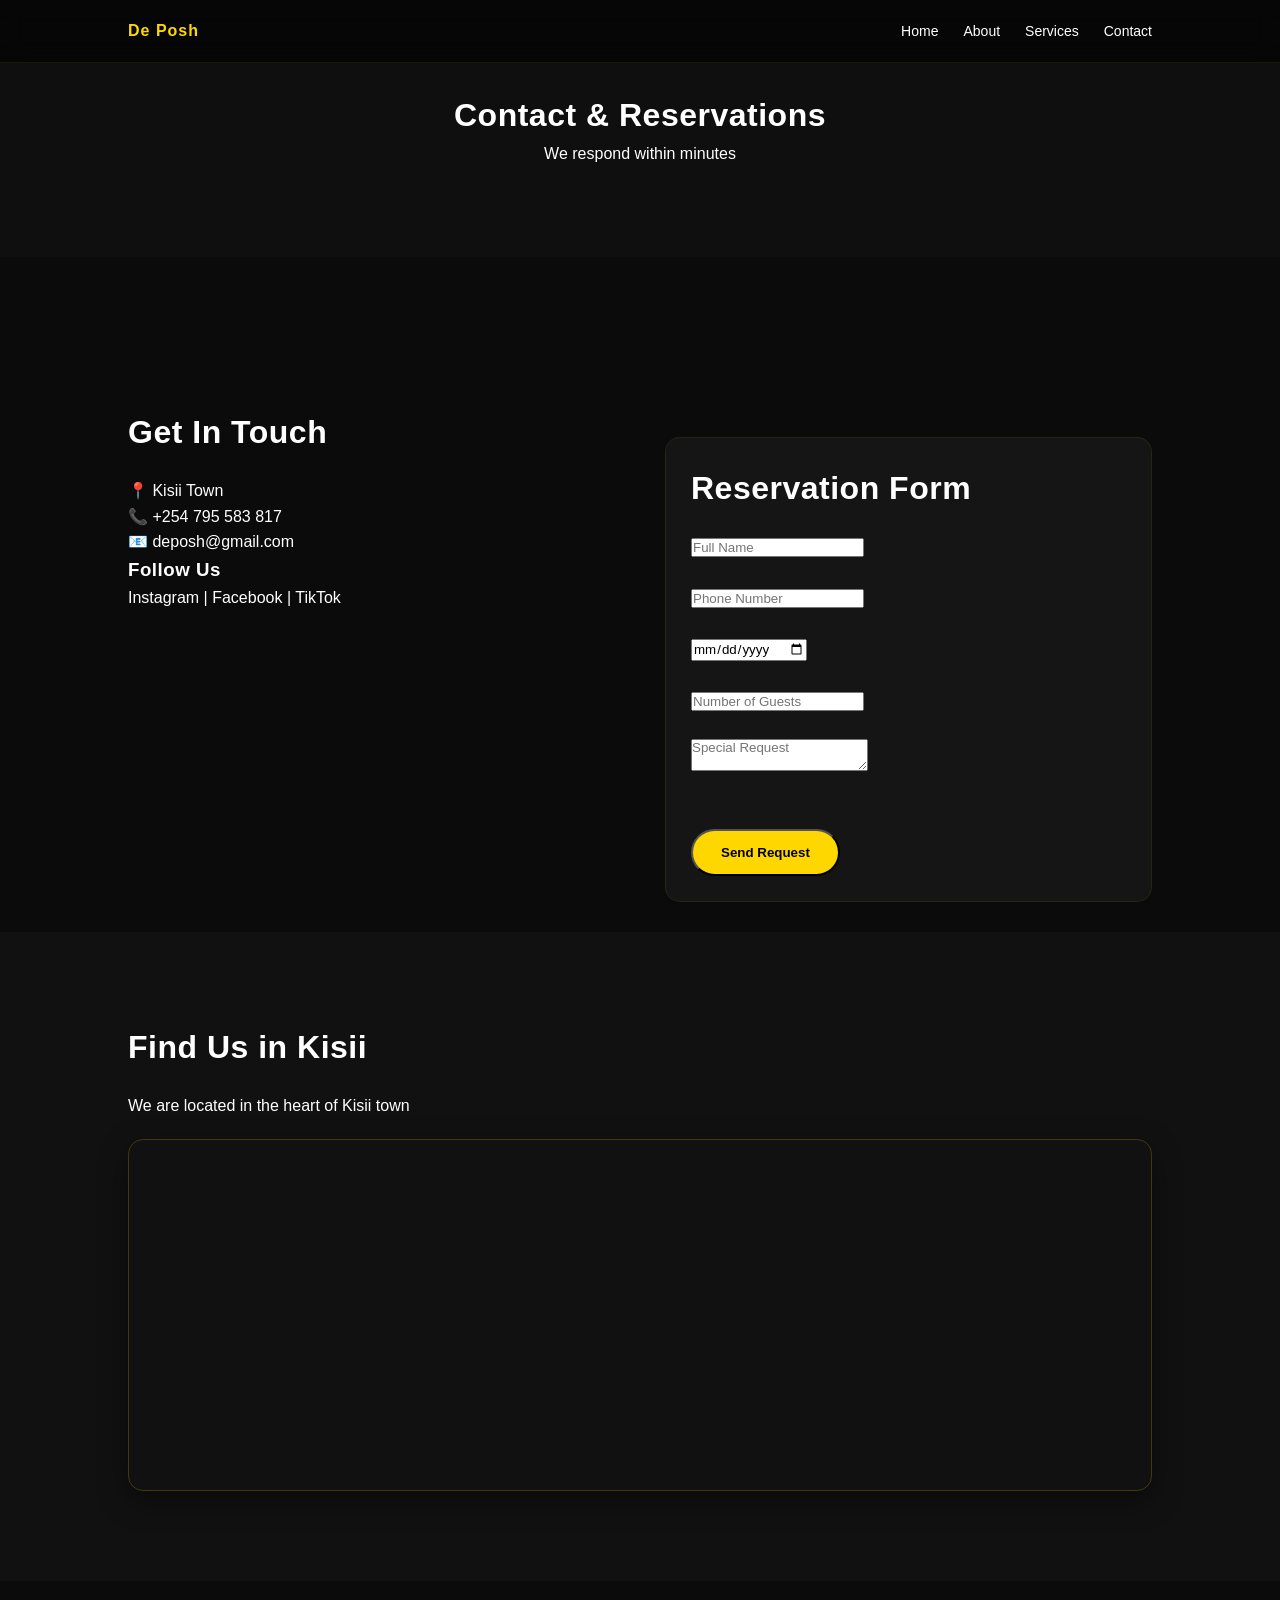
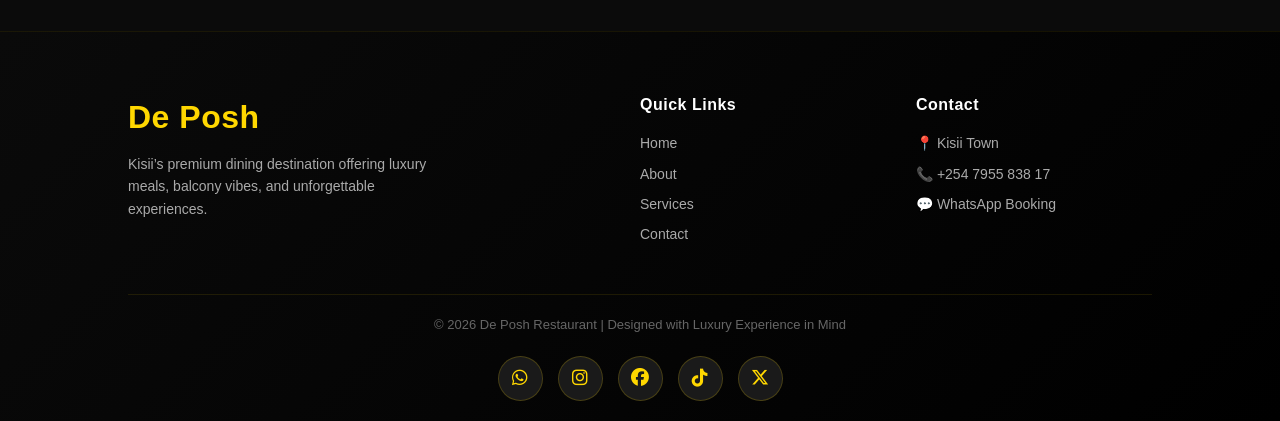
<file: contact.html>
<!DOCTYPE html>
<html lang="en">
<head>
  <link rel="stylesheet" href="https://cdnjs.cloudflare.com/ajax/libs/font-awesome/6.5.0/css/all.min.css">
<meta charset="UTF-8">
<meta name="viewport" content="width=device-width, initial-scale=1.0">
<title>Contact | De Posh</title>
<link rel="stylesheet" href="style.css">
</head>
<body>

<nav class="navbar">
  <div class="logo">De Posh</div>
  <ul class="nav-links">
    <li><a href="index.html">Home</a></li>
    <li><a href="about.html">About</a></li>
    <li><a href="services.html">Services</a></li>
    <li><a href="contact.html" class="active">Contact</a></li>
  </ul>
</nav>

<header class="page-header">
  <h1>Contact & Reservations</h1>
  <p>We respond within minutes</p>
</header>

<section class="section">
  <div class="container grid-2">

    <!-- CONTACT INFO -->
    <div>
      <h2>Get In Touch</h2>
      <p>📍 Kisii Town</p>
      <p>📞 +254 795 583 817</p>
      <p>📧 deposh@gmail.com</p>

      <h3>Follow Us</h3>
      <p>Instagram | Facebook | TikTok</p>
    </div>

    <!-- FORM -->
    <div class="card">
      <h2>Reservation Form</h2>

      <form>
        <input type="text" placeholder="Full Name" required><br><br>
        <input type="tel" placeholder="Phone Number" required><br><br>
        <input type="date" required><br><br>
        <input type="number" placeholder="Number of Guests"><br><br>

        <textarea placeholder="Special Request"></textarea><br><br>

        <button class="btn" type="submit">Send Request</button>
        <div id="successMessage" class="success-message">
  Request sent successfully! Redirecting to WhatsApp...
</div>
      </form>
    </div>

  </div>
</section>

<!-- MAP -->
<section class="section dark">
  <div class="container center">
    <h2>Find Us in Kisii</h2>
    <p>We are located in the heart of Kisii town</p>

    <div class="map-container">
      <iframe
        src="https://www.google.com/maps?q=Kisii%20Town&output=embed"
        allowfullscreen=""
        loading="lazy">
      </iframe>
    </div>
  </div>
</section>

<footer>

  <div class="footer-grid">

    <!-- BRAND -->
    <div class="footer-brand">
      <h2>De Posh</h2>
      <p>
        Kisii’s premium dining destination offering luxury meals,
        balcony vibes, and unforgettable experiences.
      </p>
    </div>

    <!-- LINKS -->
    <div class="footer-links">
      <h3>Quick Links</h3>
      <a href="index.html">Home</a>
      <a href="about.html">About</a>
      <a href="services.html">Services</a>
      <a href="contact.html">Contact</a>
    </div>

    <!-- CONTACT -->
    <div class="footer-contact">
      <h3>Contact</h3>
      <p>📍 Kisii Town</p>
      <p>📞 +254 7955 838 17</p>
      <p>💬 WhatsApp Booking</p>
    </div>

  </div>

  <div class="footer-bottom">
    © 2026 De Posh Restaurant | Designed with Luxury Experience in Mind
  </div>
  <div class="social-icons">

  <a href="https://wa.me/254795583817" target="_blank" class="wa">
    <i class="fa-brands fa-whatsapp"></i>
  </a>

  <a href="#" target="_blank" class="ig">
    <i class="fa-brands fa-instagram"></i>
  </a>

  <a href="#" target="_blank" class="fb">
    <i class="fa-brands fa-facebook"></i>
  </a>

  <a href="#" target="_blank" class="tt">
    <i class="fa-brands fa-tiktok"></i>
  </a>

  <a href="#" target="_blank" class="x">
    <i class="fa-brands fa-x-twitter"></i>
  </a>

</div>

</footer>

</body>
</html>
</file>
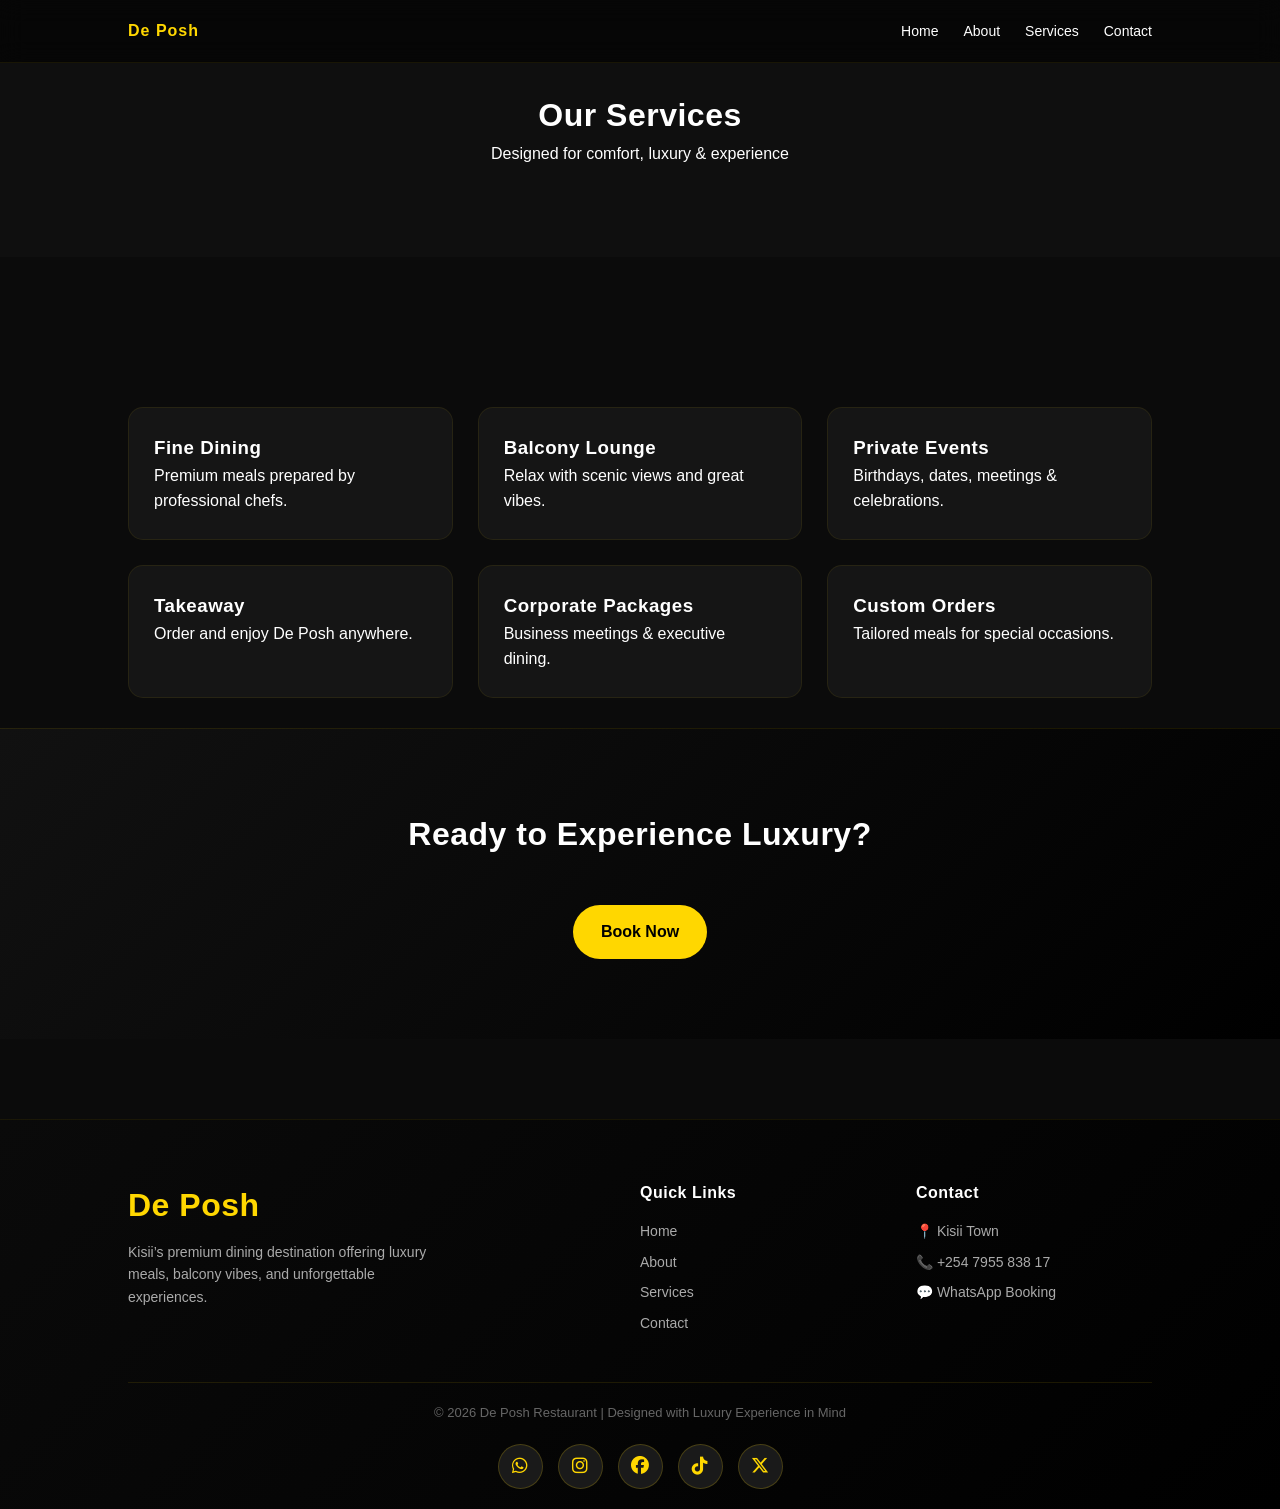
<file: services.html>
<!DOCTYPE html>
<html lang="en">
<head>
  <link rel="stylesheet" href="https://cdnjs.cloudflare.com/ajax/libs/font-awesome/6.5.0/css/all.min.css">
<meta charset="UTF-8">
<meta name="viewport" content="width=device-width, initial-scale=1.0">
<title>Services | De Posh</title>
<link rel="stylesheet" href="style.css">
</head>
<body>

<nav class="navbar">
  <div class="logo">De Posh</div>
  <ul class="nav-links">
    <li><a href="index.html">Home</a></li>
    <li><a href="about.html">About</a></li>
    <li><a href="services.html" class="active">Services</a></li>
    <li><a href="contact.html">Contact</a></li>
  </ul>
</nav>

<header class="page-header">
  <h1>Our Services</h1>
  <p>Designed for comfort, luxury & experience</p>
</header>

<section class="section">
  <div class="container grid-3">

    <div class="card">
      <h3>Fine Dining</h3>
      <p>Premium meals prepared by professional chefs.</p>
    </div>

    <div class="card">
      <h3>Balcony Lounge</h3>
      <p>Relax with scenic views and great vibes.</p>
    </div>

    <div class="card">
      <h3>Private Events</h3>
      <p>Birthdays, dates, meetings & celebrations.</p>
    </div>

    <div class="card">
      <h3>Takeaway</h3>
      <p>Order and enjoy De Posh anywhere.</p>
    </div>

    <div class="card">
      <h3>Corporate Packages</h3>
      <p>Business meetings & executive dining.</p>
    </div>

    <div class="card">
      <h3>Custom Orders</h3>
      <p>Tailored meals for special occasions.</p>
    </div>

  </div>
</section>

<!-- CTA SECTION -->
<section class="cta">
  <h2>Ready to Experience Luxury?</h2>
  <a href="contact.html" class="btn">Book Now</a>
</section>

<footer>

  <div class="footer-grid">

    <!-- BRAND -->
    <div class="footer-brand">
      <h2>De Posh</h2>
      <p>
        Kisii’s premium dining destination offering luxury meals,
        balcony vibes, and unforgettable experiences.
      </p>
    </div>

    <!-- LINKS -->
    <div class="footer-links">
      <h3>Quick Links</h3>
      <a href="index.html">Home</a>
      <a href="about.html">About</a>
      <a href="services.html">Services</a>
      <a href="contact.html">Contact</a>
    </div>

    <!-- CONTACT -->
    <div class="footer-contact">
      <h3>Contact</h3>
      <p>📍 Kisii Town</p>
      <p>📞 +254 7955 838 17</p>
      <p>💬 WhatsApp Booking</p>
    </div>

  </div>

  <div class="footer-bottom">
    © 2026 De Posh Restaurant | Designed with Luxury Experience in Mind
  </div>
  <div class="social-icons">

  <a href="https://wa.me/254795583817" target="_blank" class="wa">
    <i class="fa-brands fa-whatsapp"></i>
  </a>

  <a href="#" target="_blank" class="ig">
    <i class="fa-brands fa-instagram"></i>
  </a>

  <a href="#" target="_blank" class="fb">
    <i class="fa-brands fa-facebook"></i>
  </a>

  <a href="#" target="_blank" class="tt">
    <i class="fa-brands fa-tiktok"></i>
  </a>

  <a href="#" target="_blank" class="x">
    <i class="fa-brands fa-x-twitter"></i>
  </a>

</div>

</footer>
</body>
</html>
</file>
<file: style.css>
* {
  margin: 0;
  padding: 0;
  box-sizing: border-box;
  font-family: 'Poppins', sans-serif;
}

body {
  background: #0b0b0b;
  color: #fff;
  line-height: 1.6;
}

/* NAV */
.navbar {
  position: fixed;
  width: 100%;
  top: 0;
  left: 0;
  z-index: 999;
  display: flex;
  justify-content: space-between;
  padding: 18px 10%;
  background: rgba(0,0,0,0.6);
  backdrop-filter: blur(12px);
  border-bottom: 1px solid rgba(255,215,0,0.08);
}

.logo {
  color: gold;
  font-weight: 700;
  letter-spacing: 1px;
}

.nav-links {
  display: flex;
  gap: 25px;
  list-style: none;
}

.nav-links a {
  color: #fff;
  text-decoration: none;
  font-size: 14px;
  transition: 0.3s;
}

.nav-links a:hover,
.active {
  color: gold;
}

/* HERO */
.hero {
  height: 92vh;
  display: flex;
  align-items: center;
  justify-content: center;
  text-align: center;
  background:
    linear-gradient(rgba(0,0,0,0.75), rgba(0,0,0,0.9)),
    url('images/hero.jpg') center/cover;
}

.hero h1 {
  font-size: 3.5rem;
  color: gold;
  letter-spacing: 1px;
}

.hero p {
  margin-top: 15px;
  color: #ccc;
}

/* BUTTONS */
.btn {
  display: inline-block;
  margin-top: 25px;
  padding: 14px 28px;
  background: gold;
  color: #000;
  font-weight: 600;
  border-radius: 40px;
  text-decoration: none;
  transition: 0.3s;
}

.btn:hover {
  transform: scale(1.05);
}

.btn-outline {
  border: 1px solid gold;
  padding: 12px 22px;
  color: gold;
  border-radius: 30px;
  text-decoration: none;
}

/* SECTIONS */
.section {
  padding: 90px 10%;
}

.dark {
  background: #111;
}

.container {
  max-width: 1200px;
  margin: auto;
}

/* HEADINGS */
h1, h2, h3 {
  letter-spacing: 0.5px;
}

h2 {
  margin-bottom: 20px;
  font-size: 2rem;
}

/* GRID */
.grid-2 {
  display: grid;
  grid-template-columns: 1fr 1fr;
  gap: 50px;
}

.grid-3 {
  display: grid;
  grid-template-columns: repeat(3,1fr);
  gap: 25px;
}

/* CARDS */
.card {
  background: #151515;
  padding: 25px;
  border-radius: 15px;
  border: 1px solid rgba(255,215,0,0.08);
  transition: 0.4s;
}

.card:hover {
  transform: translateY(-10px);
  border-color: rgba(255,215,0,0.3);
}

/* IMAGES */
img {
  width: 100%;
  border-radius: 12px;
}

/* PAGE HEADER */
.page-header {
  padding: 90px 10%;
  text-align: center;
  background: #0f0f0f;
}

/* CTA */
.cta {
  padding: 80px 10%;
  text-align: center;
  background: linear-gradient(135deg, #111, #000);
  border-top: 1px solid rgba(255,215,0,0.1);
}

/* WHATSAPP */
.whatsapp {
  position: fixed;
  bottom: 25px;
  right: 25px;
  background: #25D366;
  color: #fff;
  padding: 15px 18px;
  border-radius: 50%;
  text-decoration: none;
  font-size: 18px;
  box-shadow: 0 0 20px rgba(0,0,0,0.5);
}

/* ANIMATION */
.section {
  animation: fadeUp 0.8s ease-in-out;
}

@keyframes fadeUp {
  from {opacity: 0; transform: translateY(30px);}
  to {opacity: 1; transform: translateY(0);}
}

/* RESPONSIVE */
@media (max-width: 768px) {
  .grid-2, .grid-3 {
    grid-template-columns: 1fr;
  }

  .hero h1 {
    font-size: 2.2rem;
  }
}
footer {
  background: linear-gradient(135deg, #0a0a0a, #000);
  padding: 60px 10% 20px;
  border-top: 1px solid rgba(255, 215, 0, 0.08);
  margin-top: 80px;
}

.footer-grid {
  display: grid;
  grid-template-columns: 2fr 1fr 1fr;
  gap: 40px;
}

.footer-brand h2 {
  color: gold;
  margin-bottom: 10px;
}

.footer-brand p {
  color: #aaa;
  font-size: 14px;
  max-width: 300px;
}

.footer-links h3,
.footer-contact h3 {
  color: #fff;
  margin-bottom: 15px;
  font-size: 16px;
}

.footer-links a {
  display: block;
  color: #aaa;
  text-decoration: none;
  margin-bottom: 8px;
  font-size: 14px;
  transition: 0.3s;
}

.footer-links a:hover {
  color: gold;
  transform: translateX(5px);
}

.footer-contact p {
  color: #aaa;
  font-size: 14px;
  margin-bottom: 8px;
}

.footer-bottom {
  text-align: center;
  margin-top: 40px;
  padding-top: 20px;
  border-top: 1px solid rgba(255, 215, 0, 0.1);
  color: #666;
  font-size: 13px;
}
/* SMOOTH REVEAL */
.card, .grid-2, .section {
  opacity: 0;
  transform: translateY(30px);
  transition: all 0.7s ease;
}

.show {
  opacity: 1 !important;
  transform: translateY(0) !important;
}
/* SMOOTH REVEAL */
.card, .grid-2, .section {
  opacity: 1;
  transform: translateY(30px);
  transition: all 0.7s ease;
}

.show {
  opacity: 1 !important;
  transform: translateY(0) !important;
}

/* SMOOTH NAV EFFECT */
.navbar {
  transition: 0.3s;
}

/* SUBTLE HOVER LIFT (PREMIUM FEEL) */
.btn, .btn-outline {
  transition: all 0.3s ease;
}

.btn:hover {
  transform: translateY(-3px) scale(1.05);
  box-shadow: 0 10px 20px rgba(255, 215, 0, 0.2);
}

/* HERO TEXT ANIMATION */
.hero h1 {
  animation: fadeDown 1s ease;
}

.hero p {
  animation: fadeUp 1.2s ease;
}

@keyframes fadeDown {
  from { opacity: 0; transform: translateY(-20px); }
  to { opacity: 1; transform: translateY(0); }
}

@keyframes fadeUp {
  from { opacity: 0; transform: translateY(20px); }
  to { opacity: 1; transform: translateY(0); }
}

/* FLOATING CTA (HIGH CONVERSION) */
.whatsapp {
  font-size: 20px;
  box-shadow: 0 10px 25px rgba(0,0,0,0.4);
  transition: 0.3s;
}

.whatsapp:hover {
  transform: scale(1.1);
}
.mobile-cta {
  position: fixed;
  bottom: 0;
  left: 0;
  width: 100%;
  display: none;
  justify-content: space-around;
  background: #000;
  padding: 12px;
  border-top: 1px solid gold;
}

.mobile-cta a {
  color: gold;
  text-decoration: none;
  font-weight: 600;
}

@media (max-width: 768px) {
  .mobile-cta {
    display: flex;
  }
}
.success-message {
  display: none;
  background: #1a1a1a;
  color: gold;
  padding: 15px;
  border-radius: 10px;
  margin-bottom: 15px;
  text-align: center;
  border: 1px solid gold;
  animation: fadeIn 0.4s ease;
}

@keyframes fadeIn {
  from { opacity: 0; transform: translateY(-10px); }
  to { opacity: 1; transform: translateY(0); }
}
.map-container {
  margin-top: 20px;
  border-radius: 15px;
  overflow: hidden;
  border: 1px solid rgba(255, 215, 0, 0.2);
  box-shadow: 0 10px 30px rgba(0,0,0,0.4);
}

.map-container iframe {
  width: 100%;
  height: 350px;
  border: 0;
  display: block;
}
.social-icons {
  display: flex;
  gap: 15px;
  margin-top: 20px;
  justify-content: center;
}

.social-icons a {
  width: 45px;
  height: 45px;
  display: flex;
  align-items: center;
  justify-content: center;
  border-radius: 50%;
  text-decoration: none;
  font-size: 18px;
  transition: 0.3s;
  background: #1a1a1a;
  color: gold;
  border: 1px solid rgba(255, 215, 0, 0.2);
}

/* HOVER EFFECTS */
.social-icons a:hover {
  transform: translateY(-5px) scale(1.1);
}

/* PLATFORM COLORS ON HOVER */
.social-icons .wa:hover { background: #25D366; color: white; }
.social-icons .ig:hover { background: #E1306C; color: white; }
.social-icons .fb:hover { background: #1877F2; color: white; }
.social-icons .tt:hover { background: #000; color: white; }
.social-icons .x:hover  { background: #111; color: white; }
</file>
